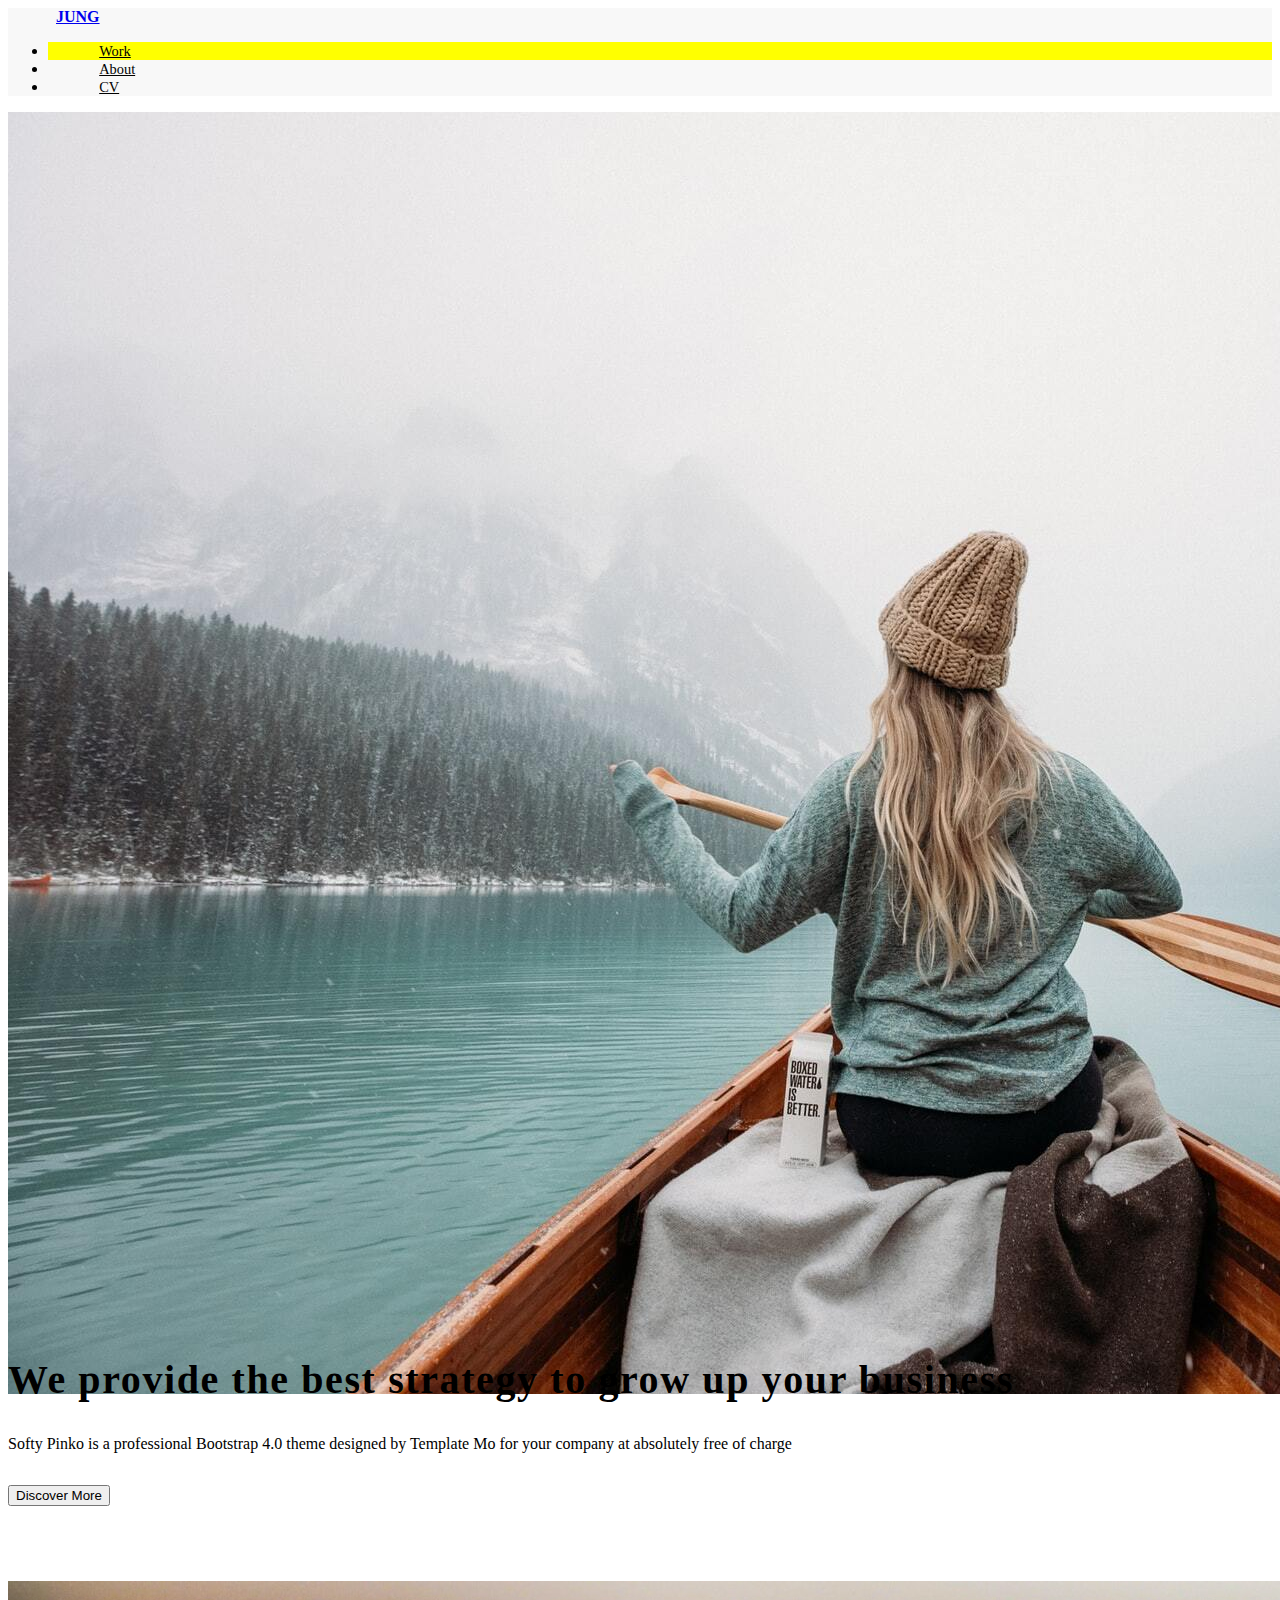
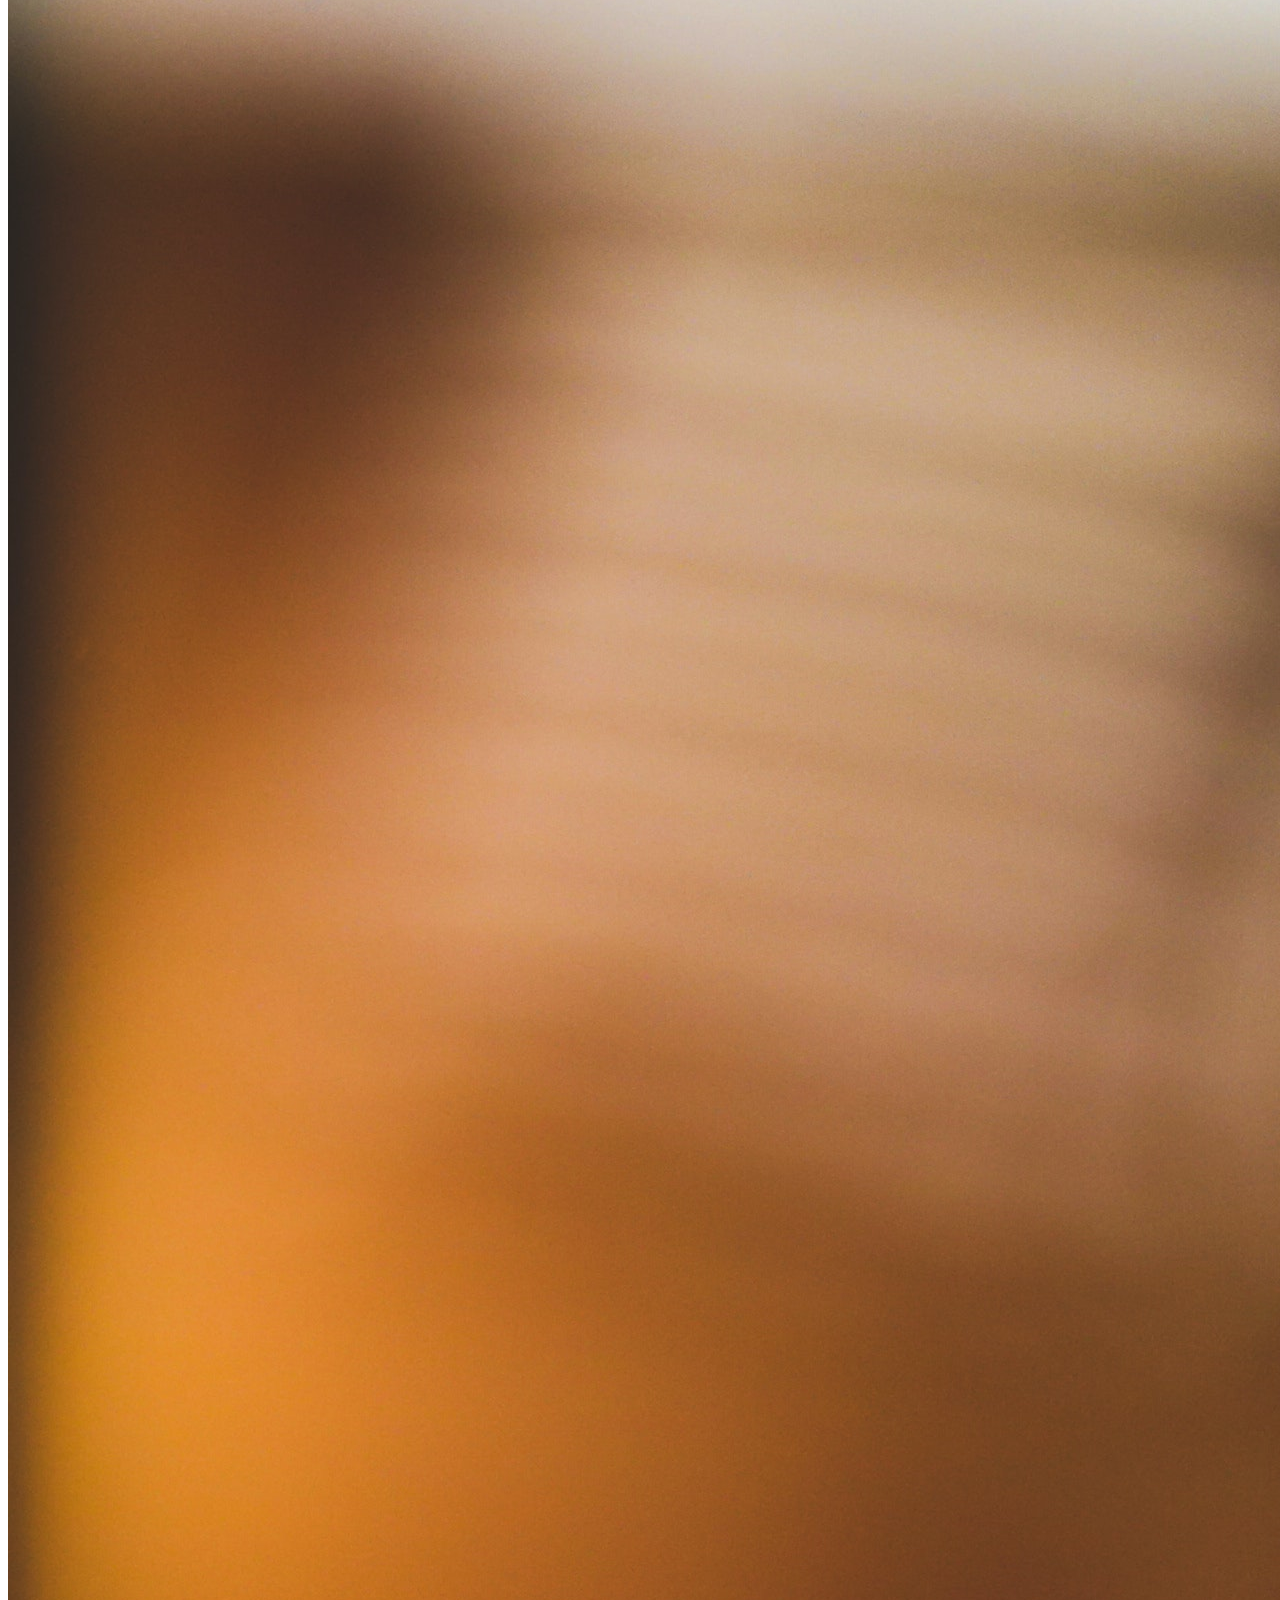
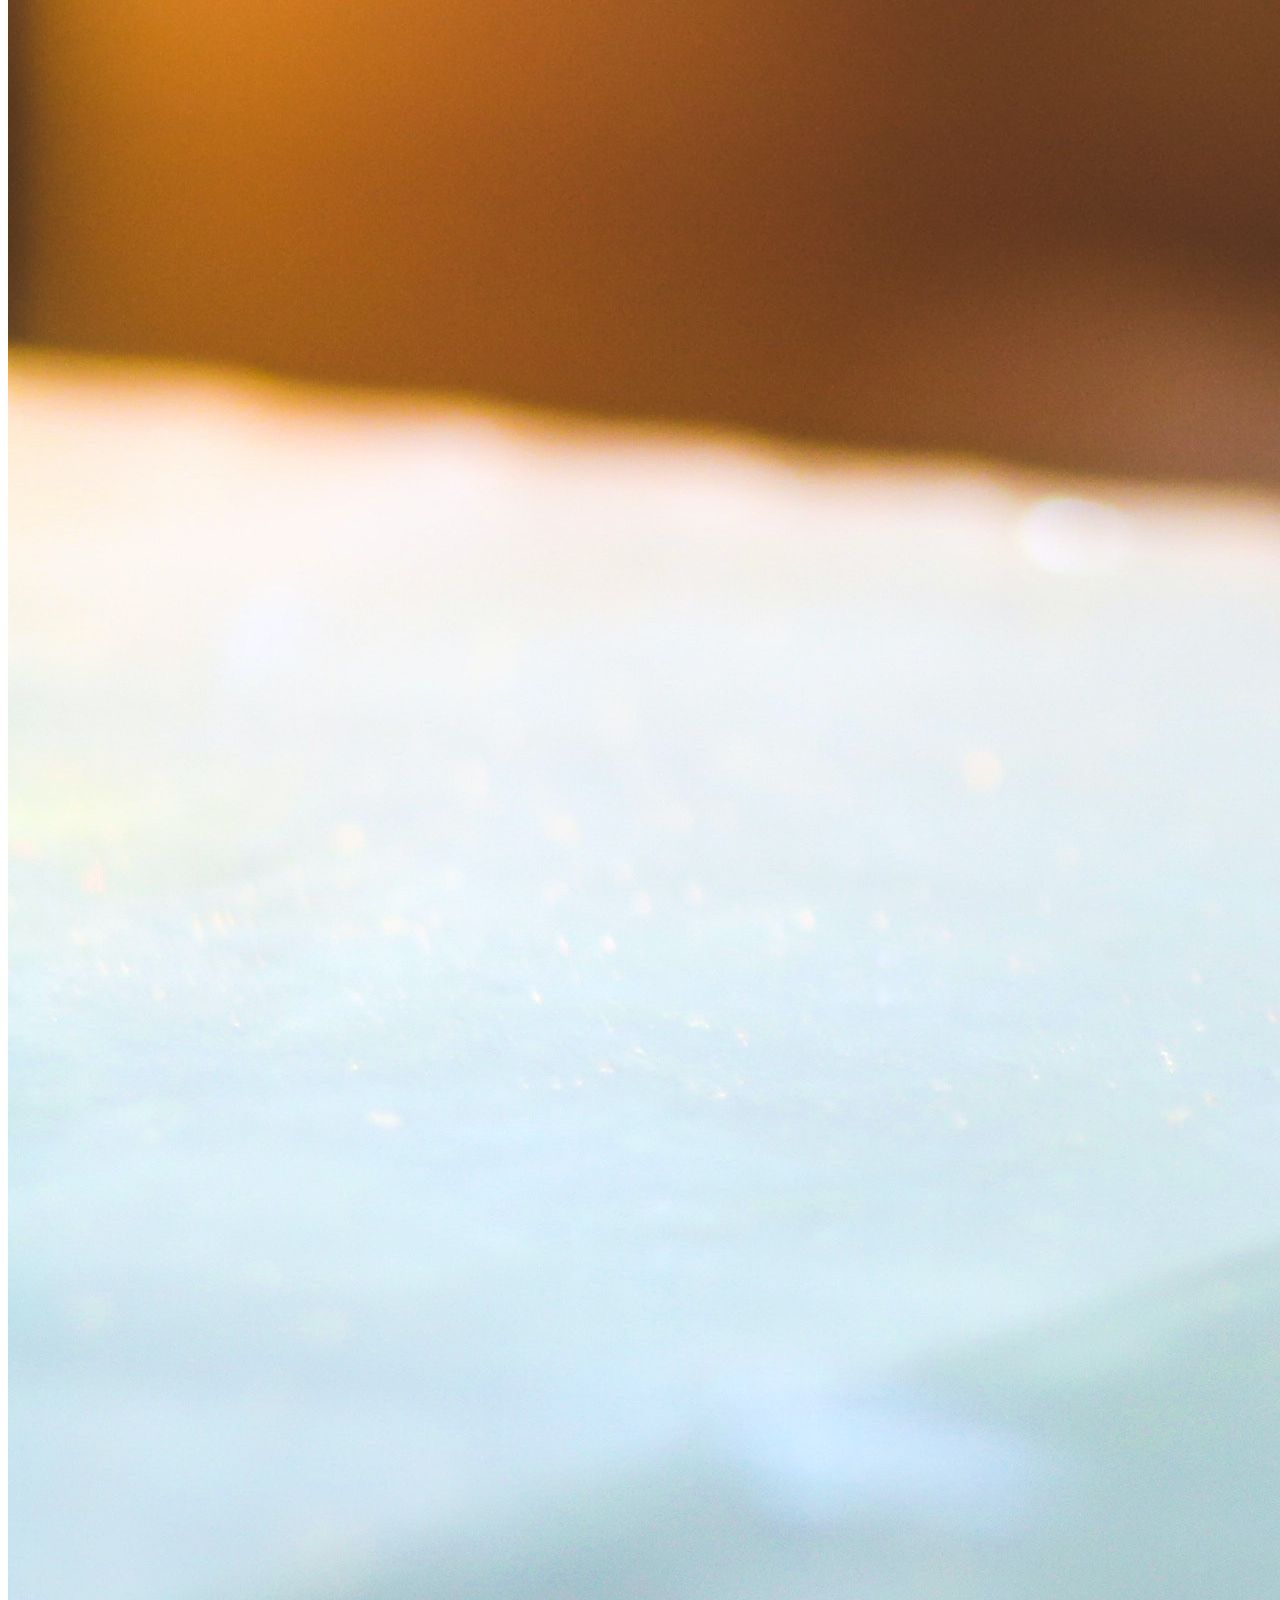
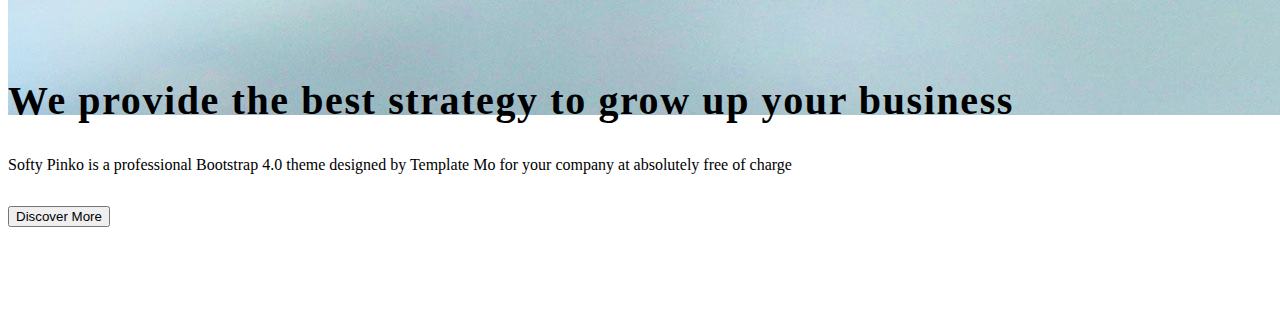
<file: index.html>
<!DOCTYPE html>
<html lang="en">
  <head>
    <meta charset="UTF-8" />
    <meta http-equiv="X-UA-Compatible" content="IE=edge" />
    <meta name="viewport" content="width=device-width, initial-scale=1.0" />
    <title>JUNNNG</title>
    <link
      href="https://cdn.jsdelivr.net/npm/bootstrap@5.3.0-alpha1/dist/css/bootstrap.min.css"
      rel="stylesheet"
      integrity="sha384-GLhlTQ8iRABdZLl6O3oVMWSktQOp6b7In1Zl3/Jr59b6EGGoI1aFkw7cmDA6j6gD"
      crossorigin="anonymous"
    />
    <link
      rel="stylesheet"
      href="https://cdnjs.cloudflare.com/ajax/libs/font-awesome/6.2.1/css/all.min.css"
      integrity="sha512-MV7K8+y+gLIBoVD59lQIYicR65iaqukzvf/nwasF0nqhPay5w/9lJmVM2hMDcnK1OnMGCdVK+iQrJ7lzPJQd1w=="
      crossorigin="anonymous"
      referrerpolicy="no-referrer"
    />
    <link rel="preconnect" href="https://fonts.googleapis.com" />
    <link rel="preconnect" href="https://fonts.gstatic.com" crossorigin />
    <link
      href="https://fonts.googleapis.com/css2?family=Raleway:wght@100;200;300;400;500;600;700;800;900&display=swap"
      rel="stylesheet"
    />
    <link rel="stylesheet" href="assets/css/style.css" />
  </head>
  <body>
    <section class="container-fluid mb-0">
      <div class="d-flex flex-wrap justify-content-center py-0 mb-2">
        <a
          href="/"
          class="d-flex align-items-center mb-3 mb-md-0 me-md-auto text-dark text-decoration-none"
        >
          <span class="fs-4 jung">JUNG</span>
        </a>

        <ul class="nav nav-pills">
          <li class="nav-item">
            <a href="#" class="nav-link" aria-current="page">Work</a>
          </li>
          <li class="nav-item"><a href="#" class="nav-link">About</a></li>
          <li class="nav-item"><a href="#" class="nav-link">CV</a></li>
        </ul>
      </div>
    </section>

    <section
      id="carouselExample"
      class="carousel slide carousel-fade main-slider"
      data-bs-ride="carousel"
    >
      <div class="carousel-inner">
        <div class="carousel-item active">
          <img src="assets/img/nature.jpg" class="d-block w-100" alt="..." />
          <div class="carousel-caption d-none d-md-block">
            <h2>We provide the best strategy to grow up your business</h2>
            <p>
              Softy Pinko is a professional Bootstrap 4.0 theme designed by
              Template Mo for your company at absolutely free of charge
            </p>
            <button class="btn btn-secondary">Discover More</button>
          </div>
        </div>
        <div class="carousel-item">
          <img src="assets/img/icecek1.jpg" class="d-block w-100" alt="..." />
          <div class="carousel-caption d-none d-md-block">
            <h2>We provide the best strategy to grow up your business</h2>
            <p>
              Softy Pinko is a professional Bootstrap 4.0 theme designed by
              Template Mo for your company at absolutely free of charge
            </p>
            <button class="btn btn-secondary">Discover More</button>
          </div>
        </div>
      </div>
    </section>
    <script
      src="https://cdn.jsdelivr.net/npm/bootstrap@5.3.0-alpha1/dist/js/bootstrap.bundle.min.js"
      integrity="sha384-w76AqPfDkMBDXo30jS1Sgez6pr3x5MlQ1ZAGC+nuZB+EYdgRZgiwxhTBTkF7CXvN"
      crossorigin="anonymous"
    ></script>
  </body>
</html>
</file>
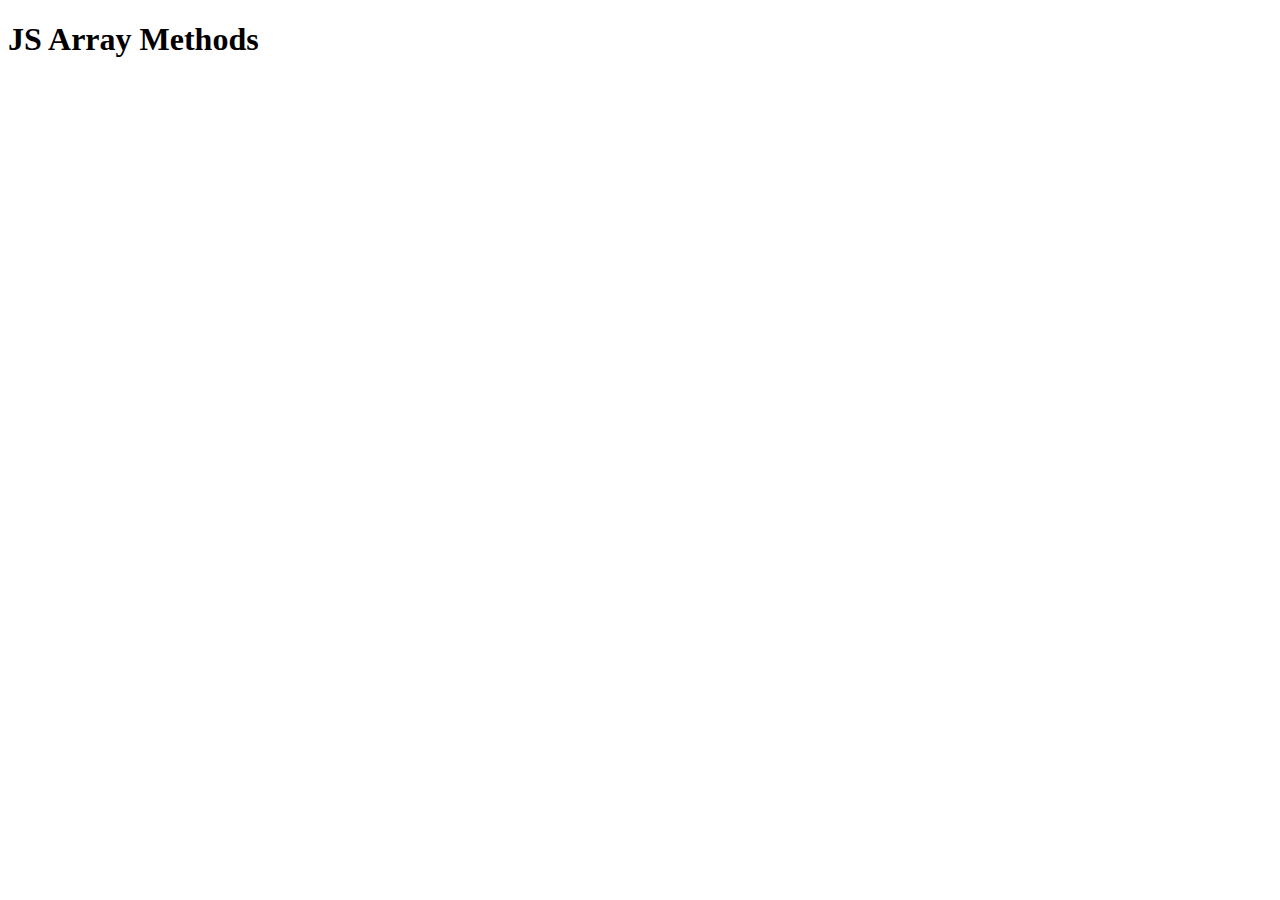
<file: array/array.html>
<!DOCTYPE html>
<html lang="en">
  <head>
    <meta charset="UTF-8" />
    <meta http-equiv="X-UA-Compatible" content="IE=edge" />
    <meta name="viewport" content="width=device-width, initial-scale=1.0" />
    <title>Document</title>
  </head>
  <body>
    <h1>JS Array Methods</h1>

    <h2 id="sonuc"></h2>
    <script>
      const companies = [
        { name: "Company One", category: "Finance", start: 1981, end: 2004 },
        { name: "Company Two", category: "Retail", start: 1992, end: 2008 },
        { name: "Company Three", category: "Auto", start: 1999, end: 2007 },
        { name: "Company Four", category: "Retail", start: 1989, end: 2010 },
        {
          name: "Company Five",
          category: "Technology",
          start: 2009,
          end: 2014,
        },
        { name: "Company Six", category: "Finance", start: 1987, end: 2010 },
        { name: "Company Seven", category: "Auto", start: 1986, end: 1996 },
        {
          name: "Company Eight",
          category: "Technology",
          start: 2011,
          end: 2016,
        },
        { name: "Company Nine", category: "Retail", start: 1981, end: 1989 },
      ];

      const ages = [33, 12, 20, 16, 5, 54, 21, 44, 61, 13, 15, 45, 25, 64, 32];

      //   for (let i = 0; i < companies.length; i++) {
      //     console.log(companies[i]);
      //   }

      ///foreach

      //   companies.forEach((company) => {
      //     console.log(company.name);
      //   });

      //filter

      //   let newArr = [];
      //   for (let i = 0; i < ages.length; i++) {
      //     if (ages[i] > 25) {
      //       newArr.push(ages[i]);
      //     }
      //   }
      //   console.log(newArr);

      //   const newAr = ages.filter((age) => age > 10 * 2);
      //   console.log(newAr);

      //   const newCompanies = companies.filter(
      //     (company) => company.category === "Retail"
      //   );
      //   console.log(newCompanies);

      //   const seksenComp = companies.filter(
      //     (company) => company.start >= 1980 && company.start < 1990
      //   );
      //   console.log(seksenComp);
      //   const tenComp = companies.filter(
      //     (company) => company.end - company.start >= 10
      //   );
      //   console.log(tenComp);

      //map

      //   let comp = companies.map(
      //     (company) => `${company.name} [${company.start}-${company.end}]`
      //   );
      //   console.log(comp);

      //   //document.getElementById("sonuc").innerHTML = comp.join("---");

      //   let kare = ages.map((x) => Math.sqrt(x).toFixed(2));
      //   document.getElementById("sonuc").innerHTML = kare.join("---");

      //sort

      const comp = ages.sort((x, y) => (x > y ? 1 : -1));
      console.log(comp);

      const com = companies.sort((a, b) => (a.start < b.start ? 1 : -1));
      console.log(com);

      //reduce

      const c = ages.reduce((x, y) => x + y, 0);
      console.log(c);

      const cc = companies.reduce((x, y) => x + (y.end - y.start), 0);
      console.log(cc);

      const mix = ages
        .map((age) => age * 2)
        .filter((age) => age >= 40)
        .sort((a, b) => a - b, 0)
        .reduce((a, b) => a + b, 0);
      console.log(mix);
    </script>
  </body>
</html>
</file>
<file: assets/css/style.css>
body {
  border: 0;
  padding: 0;
  box-sizing: border-box;
}

/*******NAVBAR**********/
.container-fluid {
  background-color: rgb(248, 248, 248);
}
.jung {
  font-weight: bold;
  font-size: 300;
  margin: 0 3rem;
}
.container-fluid .nav-pills .nav-item .nav-link {
  color: black;
  font-size: 0.9rem;
  font-weight: 500;
  padding: 1.3rem 3.2rem;
  border-radius: 0;
}
.container-fluid .nav-pills .nav-item:first-child {
  background-color: yellow;
}
.container-fluid .nav-pills .nav-item .nav-link:hover {
  background-color: white;
}

/***********corousel slider*/

.main-slider .carousel-item::before {
  content: "";
  background-image: linear-gradient(30deg, var(--color4), var(--color3));
  position: absolute;
  top: 0;
  left: 0;
  right: 0;
  bottom: 0;
  z-index: 5;
}

.main-slider .carousel-caption {
  z-index: 6;
  top: 50%;
  left: 20%;
  right: 20%;
  bottom: auto;
  transform: translateY(-50%);
}

.main-slider .carousel-caption h2 {
  font-size: 2.5rem;
  letter-spacing: 0.1rem;
  margin-bottom: 2rem;
}

.main-slider .carousel-caption p {
  margin-bottom: 2rem;
}
</file>
